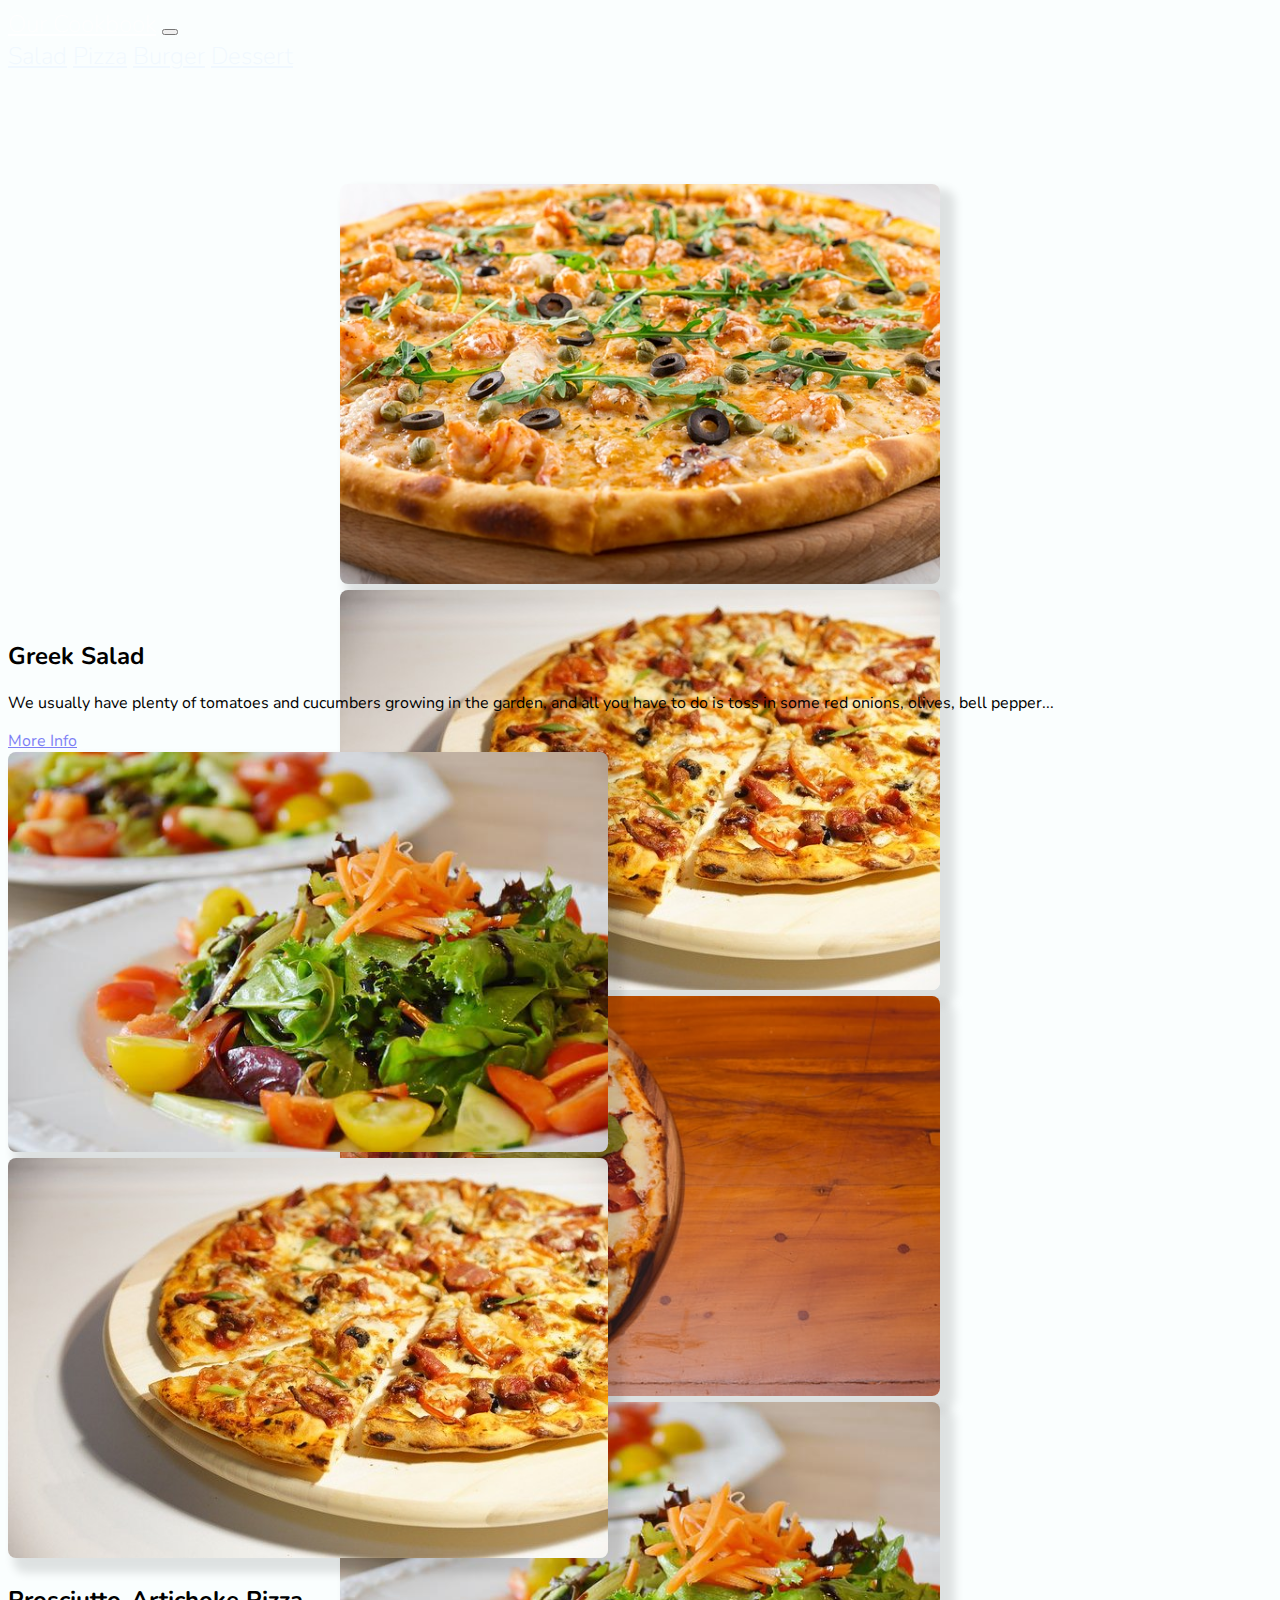
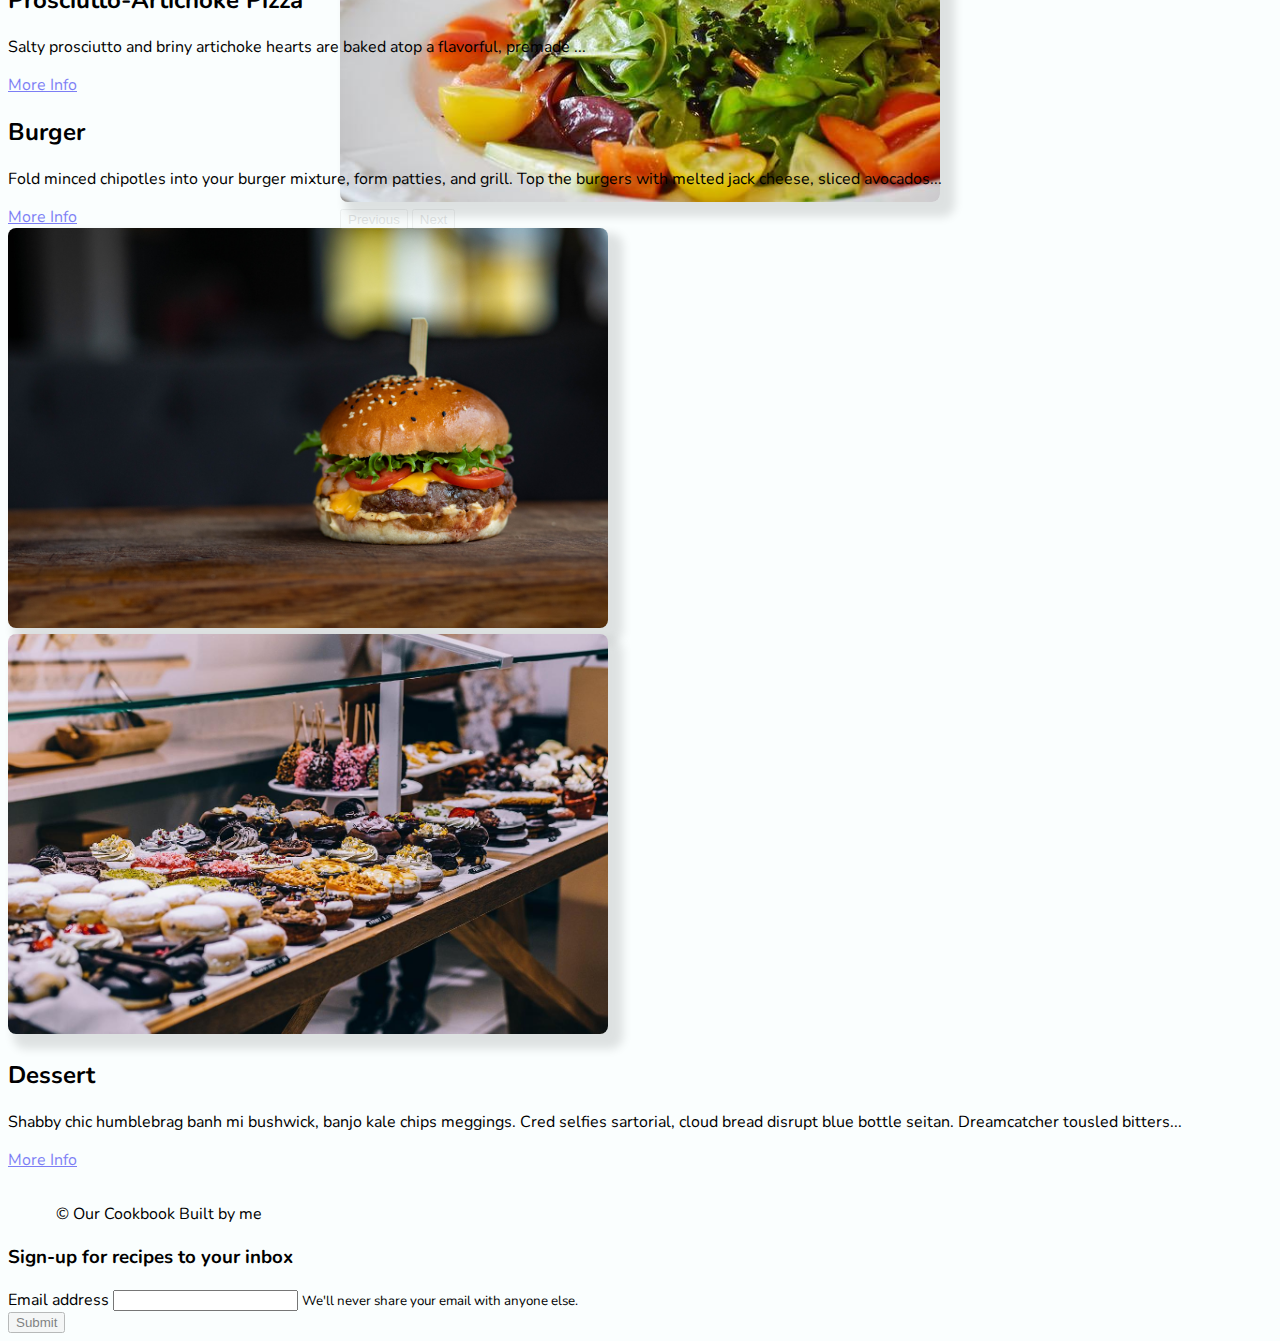
<file: index.html>
<!doctype html>
<html lang="en">

<head>

  <meta charset="utf-8">
  <meta name="viewport" content="width=device-width, initial-scale=1, shrink-to-fit=no">


  <link href="https://fonts.googleapis.com/css?family=Nunito:200,300,400,700" rel="stylesheet">


  <link rel="stylesheet" href="https://stackpath.bootstrapcdn.com/bootstrap/4.1.3/css/bootstrap.min.css"
    integrity="sha384-MCw98/SFnGE8fJT3GXwEOngsV7Zt27NXFoaoApmYm81iuXoPkFOJwJ8ERdknLPMO" crossorigin="anonymous">


  <link rel="stylesheet" href="app.css">

  <title>Cook Book</title>
</head>

<body>
  <nav class="navbar navbar-expand-lg navbar-dark bg-dark fixed-top  " id="mainNavbar">
    <a class="navbar-brand" href="#">Our Cookbook</a>
    <button class="navbar-toggler" type="button" data-toggle="collapse" data-target="#navbarNavAltMarkup"
      aria-controls="navbarNavAltMarkup" aria-expanded="false" aria-label="Toggle navigation">
      <span class="navbar-toggler-icon"></span>
    </button>
    <div class="collapse navbar-collapse" id="navbarNavAltMarkup">
      <div class="navbar-nav">
        <a class="nav-link " href="#first-sec">Salad</a>
        <a class="nav-link" href="#second-sec">Pizza</a>
        <a class="nav-link" href="#third-sec">Burger</a>
        <a class="nav-link " href="#fourth-sec">Dessert</a>
      </div>
    </div>
  </nav>
  <div class="caro-main">
    <div id="carouselExampleControls" class="carousel slide d-none d-md-block caro-size" data-ride="carousel">
      <div class="carousel-inner">
        <div class="carousel-item active">
          <img src="./imgs/pizza-gc7b95cf9a_640.jpg" class="d-block w-100" alt="...">
        </div>
        <div class="carousel-item">
          <img src="./imgs/pizza-g64642d812_640.jpg" class="d-block w-100" alt="...">
        </div>
        <div class="carousel-item">
          <img src="./imgs/getulio-moraes-bTX8w-eK2Xs-unsplash.jpg" class="d-block w-100" alt="...">
        </div>
        <div class="carousel-item">
          <img src="./imgs/salad-gaa2fe3721_640.jpg" class="d-block w-100" alt="...">
        </div>
      </div>
      <button class="carousel-control-prev" type="button" data-target="#carouselExampleControls" data-slide="prev">
        <span class="carousel-control-prev-icon" aria-hidden="true"></span>
        <span class="sr-only">Previous</span>
      </button>
      <button class="carousel-control-next" type="button" data-target="#carouselExampleControls" data-slide="next">
        <span class="carousel-control-next-icon" aria-hidden="true"></span>
        <span class="sr-only">Next</span>
      </button>
    </div>
  </div>
  <!-- SALAD -->
  <section id="first-sec" class="container-fluid px-1 mb-2">
    <div class="row align-items-center ">
      <div class="col-md-6 text-center mb-4 ">
        <div class="row justify-content-center">
          <div class="col-10 col-md-8 ">
            <h2>Greek Salad</h2>
            <p class="lead">
              We usually have plenty of tomatoes and cucumbers growing in the garden, and all you have to do is
              toss in some red onions, olives, bell pepper...
            </p>
            <a href="./salad.html" class="btn btn-secondary btn-lg active more-btn" role="button"
              aria-pressed="true">More Info</a>
          </div>
        </div>
      </div>
      <div class="col-md-6  ">
        <div class="row justify-content-center">
          <img class="img-fluid" src="./imgs/salad-gaa2fe3721_640.jpg" alt="">
        </div>
      </div>
    </div>
  </section>
  <!-- PIZZA -->
  <section id="second-sec" class="container-fluid px-1 mb-2 ">
    <div class="row align-items-center">
      <div class="col-md-6 order-2 order-md-1">
        <div class="row justify-content-center">
          <img src="./imgs/pizza-g64642d812_640.jpg" alt="" class="img-fluid">
        </div>
      </div>
      <div class="col-md-6 text-center order-1 order-md-2 mb-4">
        <div class="row justify-content-center">
          <div class="col-10 col-md-8">
            <h2>Prosciutto-Artichoke Pizza</h2>
            <p class="lead">
              Salty prosciutto and briny artichoke hearts are baked atop a flavorful, premade ...
            </p>
            <a href="./pizza.html" class="btn btn-secondary btn-lg active  more-btn" role="button"
              aria-pressed="true">More Info</a>
          </div>
        </div>
      </div>
    </div>
  </section>
  <!-- BURGER -->
  <section id="third-sec" class="container-fluid px-1 mb-2">
    <div class="row align-items-center">
      <div class="col-md-6 text-center mb-4">
        <div class="row justify-content-center">
          <div class="col-10 col-md-8">
            <h2>Burger</h2>
            <p class="lead">
              Fold minced chipotles into your burger mixture, form patties, and grill. Top the burgers with melted
              jack cheese, sliced avocados...
            </p>
            <a href="./burger.html" class="btn btn-secondary btn-lg active more-btn" role="button"
              aria-pressed="true">More Info</a>
          </div>
        </div>
      </div>
      <div class="col-md-6">
        <div class="row justify-content-center">
          <img class="img-fluid" src="./imgs/pexels-valeria-boltneva-1639562.jpg" alt="">
        </div>
      </div>
    </div>
  </section>
  <!-- DESSERT -->
  <section id="fourth-sec" class="container-fluid px-1 mb-2">
    <div class="row  align-items-center">
      <div class="col-md-6 order-2 order-md-1">
        <div class="row justify-content-center">
          <img src="./imgs/doughnuts-g9a401c896_1280.jpg" alt="" class="img-fluid">
        </div>
      </div>
      <div class="col-md-6 text-center order-1 order-md-2 mb-4">
        <div class="row justify-content-center">
          <div class="col-10 col-md-8">
            <h2>Dessert</h2>
            <p class="lead">
              Shabby chic humblebrag banh mi bushwick, banjo kale chips
              meggings. Cred selfies sartorial, cloud bread disrupt blue bottle
              seitan. Dreamcatcher tousled bitters...
            </p>
            <a href="./recipes.html" class="btn btn-secondary btn-lg active more-btn" role="button"
              aria-pressed="true">More Info</a>
          </div>
        </div>
      </div>
    </div>
  </section>
  <footer class=" m-5 page-footer">
    <div class="row ml-2 mr-2">
      <div class="col-m-4">
        <p class="">
          &copy; <span id="date"></span>
          <span>Our Cookbook</span> Built by me
        </p>
      </div>
      <div class="col-m-4"></div>
      <div class="col-m-4">
        <h3>Sign-up for recipes to your inbox</h3>
        <form>
          <div class="form-group">
            <label for="exampleInputEmail1">Email address</label>
            <input type="email" class="form-control" id="exampleInputEmail1" aria-describedby="emailHelp">
            <small id="emailHelp" class="form-text text-muted">We'll never share your email with anyone else.</small>
          </div>

          <button type="submit" class="btn btn-secondary more-btn">Submit</button>
        </form>
      </div>
    </div>

  </footer>
  <script src="https://code.jquery.com/jquery-3.3.1.slim.min.js"
    integrity="sha384-q8i/X+965DzO0rT7abK41JStQIAqVgRVzpbzo5smXKp4YfRvH+8abtTE1Pi6jizo"
    crossorigin="anonymous"></script>
  <script src="https://cdnjs.cloudflare.com/ajax/libs/popper.js/1.14.3/umd/popper.min.js"
    integrity="sha384-ZMP7rVo3mIykV+2+9J3UJ46jBk0WLaUAdn689aCwoqbBJiSnjAK/l8WvCWPIPm49"
    crossorigin="anonymous"></script>
  <script src="https://stackpath.bootstrapcdn.com/bootstrap/4.1.3/js/bootstrap.min.js"
    integrity="sha384-ChfqqxuZUCnJSK3+MXmPNIyE6ZbWh2IMqE241rYiqJxyMiZ6OW/JmZQ5stwEULTy"
    crossorigin="anonymous"></script>

</body>

</html>
</file>
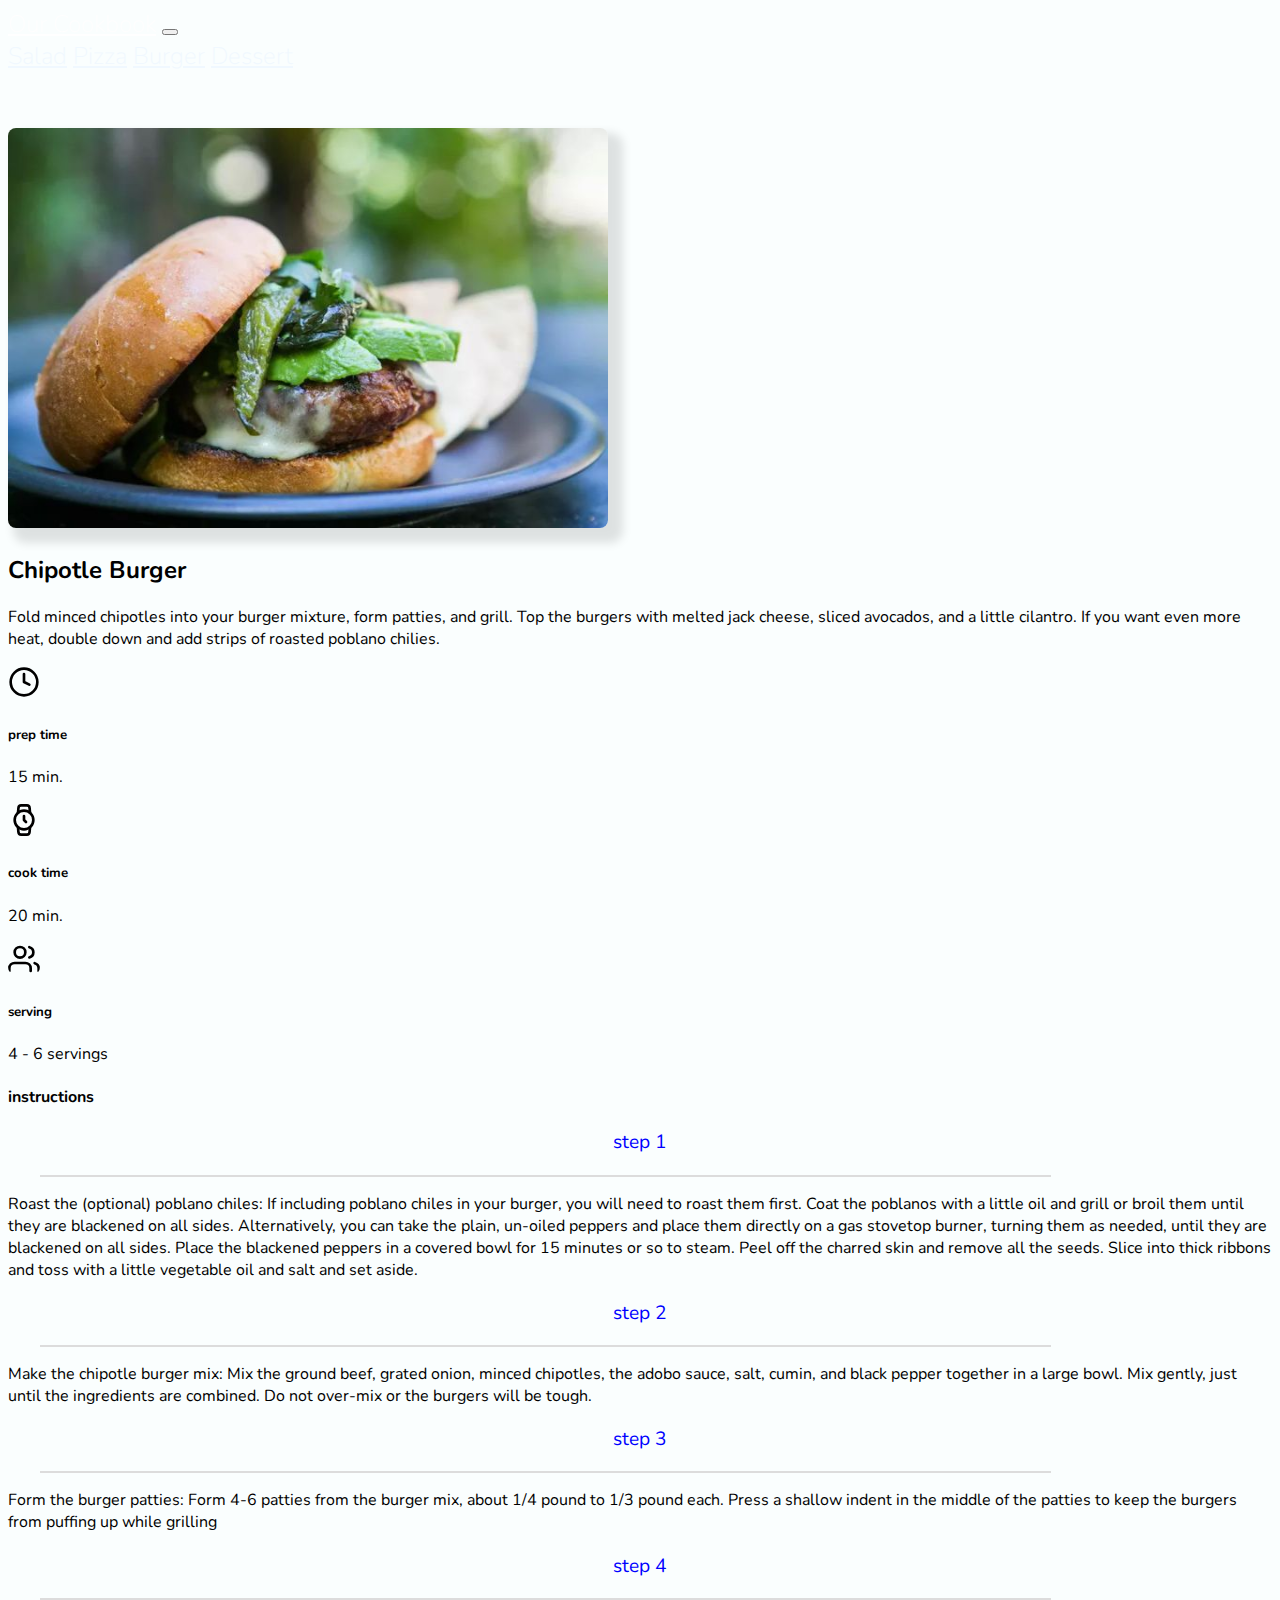
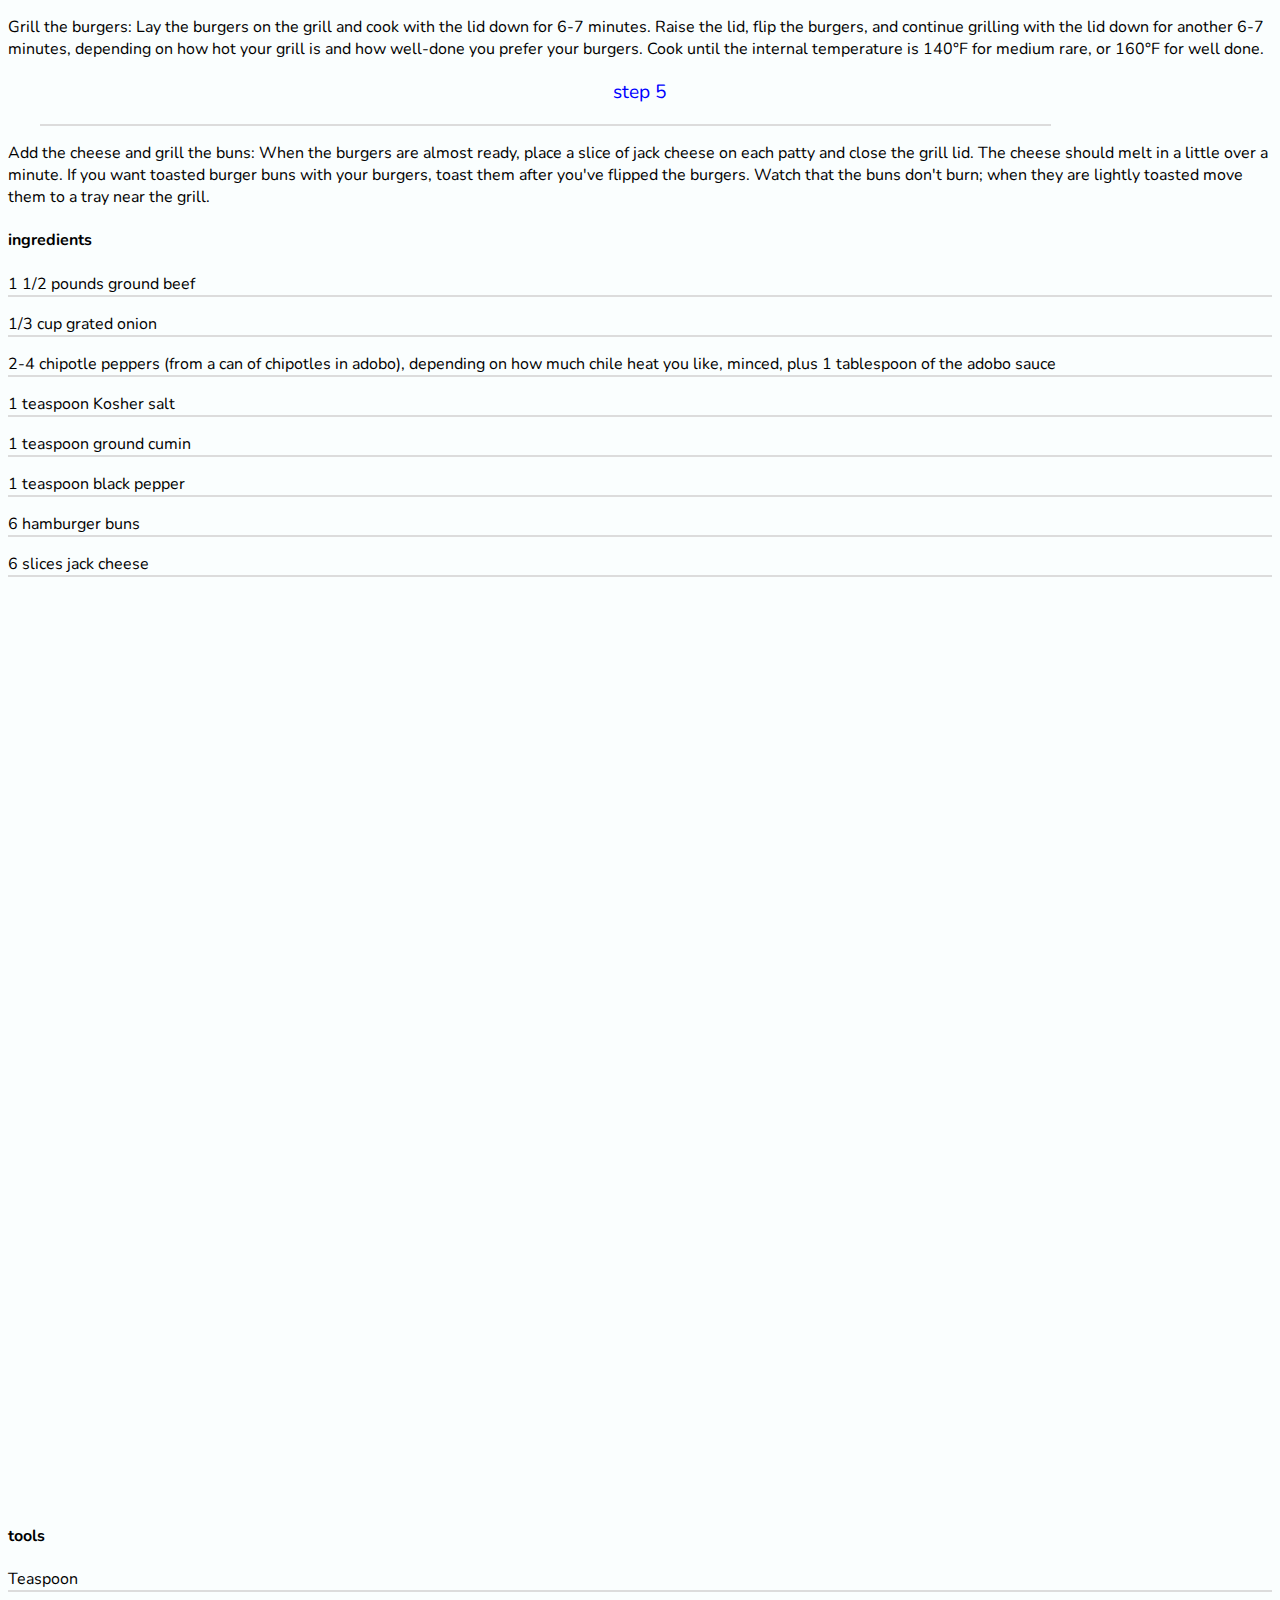
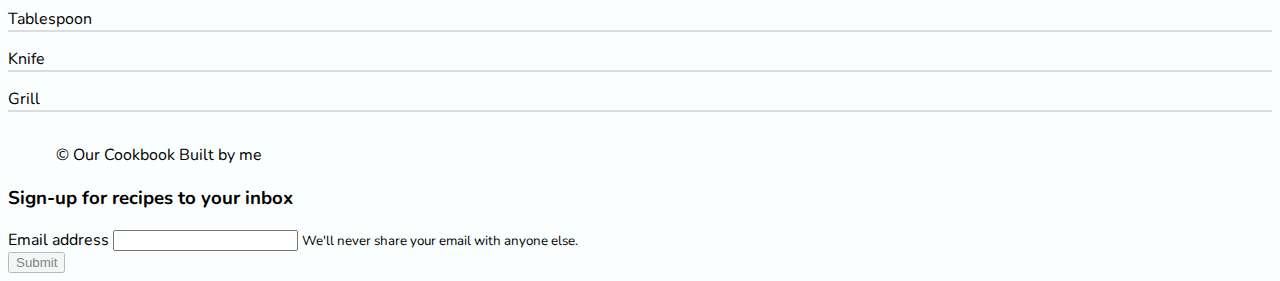
<file: burger.html>
<!DOCTYPE html>
<html lang="en">

<head>
    <meta charset="UTF-8">
    <meta http-equiv="X-UA-Compatible" content="IE=edge">
    <meta name="viewport" content="width=device-width, initial-scale=1.0">
    <link href="https://fonts.googleapis.com/css?family=Nunito:200,300,400,700" rel="stylesheet">


    <link rel="stylesheet" href="https://stackpath.bootstrapcdn.com/bootstrap/4.1.3/css/bootstrap.min.css"
        integrity="sha384-MCw98/SFnGE8fJT3GXwEOngsV7Zt27NXFoaoApmYm81iuXoPkFOJwJ8ERdknLPMO" crossorigin="anonymous">


    <link rel="stylesheet" href="app.css">
    <title>Document</title>
</head>

<body>
    <!-- nav  -->
    <nav class="navbar navbar-expand-lg navbar-dark bg-dark fixed-top  " id="mainNavbar">
        <a class="navbar-brand" href="index.html">Our Cookbook</a>
        <button class="navbar-toggler" type="button" data-toggle="collapse" data-target="#navbarNavAltMarkup"
            aria-controls="navbarNavAltMarkup" aria-expanded="false" aria-label="Toggle navigation">
            <span class="navbar-toggler-icon"></span>
        </button>
        <div class="collapse navbar-collapse" id="navbarNavAltMarkup">
            <div class="navbar-nav">
                <a class="nav-link " href="./salad.html">Salad</a>
                <a class="nav-link" href="./pizza.html">Pizza</a>
                <a class="nav-link" href="./burger.html">Burger</a>
                <a class="nav-link " href="./recipes.html">Dessert</a>
            </div>
        </div>
    </nav>
    <!-- end of nav -->
    <main class=" mb-5  page">
        <div class="recipe-page">
            <section class="row align-items-center recipe-sec">
                <div class="col-md-6">
                    <div class=" row justify-content-center">
                        <img src="./imgs/chipotleburger.jpg" class="img-fluid recipe-hero-img" />
                    </div>
                </div>

                <article class="col-md-6 text-center  recipe-info">
                    <div class="mx-3">
                        <h2>Chipotle Burger</h2>
                        <p>
                            Fold minced chipotles into your burger mixture, form patties, and grill. Top the burgers with melted 
                            jack cheese, sliced avocados, and a little cilantro. If you want even more heat, double down and add 
                            strips of roasted poblano chilies. 
                        </p>
                    </div>
                    <div class="row justify-content-around recipe-icons mt-5">
                        <article class="">
                            <img class="img-icon" src="./imgs/clock.svg" alt="">
                            <h5>prep time</h5>
                            <p>15 min.</p>
                        </article>
                        <article>
                            <img class="img-icon" src="./imgs/watch.svg" alt="">
                            <h5>cook time</h5>
                            <p>20 min.</p>
                        </article>
                        <article>
                            <img class="img-icon" src="./imgs/users.svg" alt="">
                            <h5>serving</h5>
                            <p>4 - 6 servings</p>
                        </article>
                    </div>

                </article>
            </section>
            <!-- content -->
            <section class="row justify-content-center mt-5  recipe-content">
                <div class="col-10 mt-2">
                    <div class="row">
                        <article class="col-md-8">
                            <h4>instructions</h4>
                            <!-- single instruction -->
                            <div class=" mt-4 single-instruction">
                                <header class="row align-items-center mb-4 ins-header">
                                    <p class="m-0">step 1</p>
                                    <div></div>
                                </header>
                                <p>
                                    Roast the (optional) poblano chiles: 
                                    If including poblano chiles in your burger, you will need to roast them first. Coat the poblanos with a little oil and grill 
                                    or broil them until they are blackened on all sides. Alternatively, you can take the plain, un-oiled peppers and place them 
                                    directly on a gas stovetop burner, turning them as needed, until they are blackened on all sides.

                                    Place the blackened peppers in a covered bowl for 15 minutes or so to steam. Peel off the charred skin and remove 
                                    all the seeds. Slice into thick ribbons and toss with a little vegetable oil and salt and set aside. 
                                </p>
                            </div>
                            <!-- end of single instruction -->
                            <!-- single instruction -->
                            <div class="single-instruction">
                                <header class="row align-items-center mb-4 ins-header">
                                    <p class="m-0">step 2</p>
                                    <div></div>
                                </header>
                                <p>
                                    Make the chipotle burger mix: 
                                    Mix the ground beef, grated onion, minced chipotles, the adobo sauce, salt, cumin, and black pepper together in a large 
                                    bowl. Mix gently, just until the ingredients are combined. Do not over-mix or the burgers will be tough. 
                                </p>
                            </div>
                            <!-- end of single instruction -->
                            <!-- single instruction -->
                            <div class="single-instruction">
                                <header class="row align-items-center mb-4 ins-header">
                                    <p class="m-0">step 3</p>
                                    <div></div>
                                </header>
                                <p>
                                    Form the burger patties: 
                                    Form 4-6 patties from the burger mix, about 1/4 pound to 1/3 pound each. Press a shallow indent in the middle of the 
                                    patties to keep the burgers from puffing up while grilling
                                </p>
                            </div>
                            <!-- end of single instruction -->
                            <!-- single instruction -->
                            <div class="single-instruction">
                                <header class="row align-items-center mb-4 ins-header">
                                    <p class="m-0">step 4</p>
                                    <div></div>
                                </header>
                                <p>
                                    Grill the burgers: 
                                    Lay the burgers on the grill and cook with the lid down for 6-7 minutes. Raise the lid, flip the burgers, and 
                                    continue grilling with the lid down for another 6-7 minutes, depending on how hot your grill is and how well-done 
                                    you prefer your burgers. Cook until the internal temperature is 140°F for medium rare, or 160°F for well done. 
                                </p>
                            </div>
                            <!-- end of single instruction -->
                            <!-- single instruction -->
                            <div class="single-instruction">
                                <header class="row align-items-center mb-4 ins-header">
                                    <p class="m-0">step 5</p>
                                    <div></div>
                                </header>
                                <p>
                                    Add the cheese and grill the buns: 
                                    When the burgers are almost ready, place a slice of jack cheese on each patty and close the grill lid. The cheese 
                                    should melt in a little over a minute. If you want toasted burger buns with your burgers, toast them after you've 
                                    flipped the burgers. Watch that the buns don't burn; when they are lightly toasted move them to a tray near the grill. 
                                </p>
                            </div>
                            <!-- end of single instruction -->
                        </article>

                        <div class=" col-md-4 ">
                            <article class="second-column">
                                <div>
                                    <h4>ingredients</h4>
                                    <p class="single-ingredient">1 1/2 pounds ground beef</p>
                                    <p class="single-ingredient">1/3 cup grated onion</p>
                                    <p class="single-ingredient">2-4 chipotle peppers (from a can of chipotles in adobo), depending on how much chile heat you like, minced, plus 1 tablespoon of the adobo sauce</p>
                                    <p class="single-ingredient">1 teaspoon Kosher salt</p>
                                    <p class="single-ingredient">1 teaspoon ground cumin</p>
                                    <p class="single-ingredient">1 teaspoon black pepper</p>
                                    <p class="single-ingredient">6 hamburger buns</p>
                                    <p class="single-ingredient">6 slices jack cheese</p>
                                </div>
                                <div class="">
                                    <h4>tools</h4>
                                    <p class="single-tool">Teaspoon</p>
                                    <p class="single-tool">Tablespoon</p>
                                    <p class="single-tool">Knife</p>
                                    <p class="single-tool">Grill</p>
                                </div>
                            </article>
                        </div>
                    </div>
                </div>
            </section>
        </div>
    </main>
    <!-- footer -->
    <footer class=" m-5 page-footer">
        <div class="row ml-2 mr-2">
            <div class="col-md-4">
              <p class="">
                &copy; <span id="date"></span>
                <span>Our Cookbook</span> Built by me
              </p>
            </div>
            <div class="col-md-4"></div>
            <div class="col-md-4">
              <h3>Sign-up for recipes to your inbox</h3>
              <form>
                <div class="form-group">
                  <label for="exampleInputEmail1">Email address</label>
                  <input type="email" class="form-control" id="exampleInputEmail1" aria-describedby="emailHelp">
                  <small id="emailHelp" class="form-text text-muted">We'll never share your email with anyone else.</small>
                </div>
      
                <button type="submit" class="btn btn-secondary more-btn">Submit</button>
              </form>
            </div>
          </div>
    </footer>
    <script src="https://code.jquery.com/jquery-3.3.1.slim.min.js"
        integrity="sha384-q8i/X+965DzO0rT7abK41JStQIAqVgRVzpbzo5smXKp4YfRvH+8abtTE1Pi6jizo"
        crossorigin="anonymous"></script>
    <script src="https://cdnjs.cloudflare.com/ajax/libs/popper.js/1.14.3/umd/popper.min.js"
        integrity="sha384-ZMP7rVo3mIykV+2+9J3UJ46jBk0WLaUAdn689aCwoqbBJiSnjAK/l8WvCWPIPm49"
        crossorigin="anonymous"></script>
    <script src="https://stackpath.bootstrapcdn.com/bootstrap/4.1.3/js/bootstrap.min.js"
        integrity="sha384-ChfqqxuZUCnJSK3+MXmPNIyE6ZbWh2IMqE241rYiqJxyMiZ6OW/JmZQ5stwEULTy"
        crossorigin="anonymous"></script>
</body>

</html>
</file>
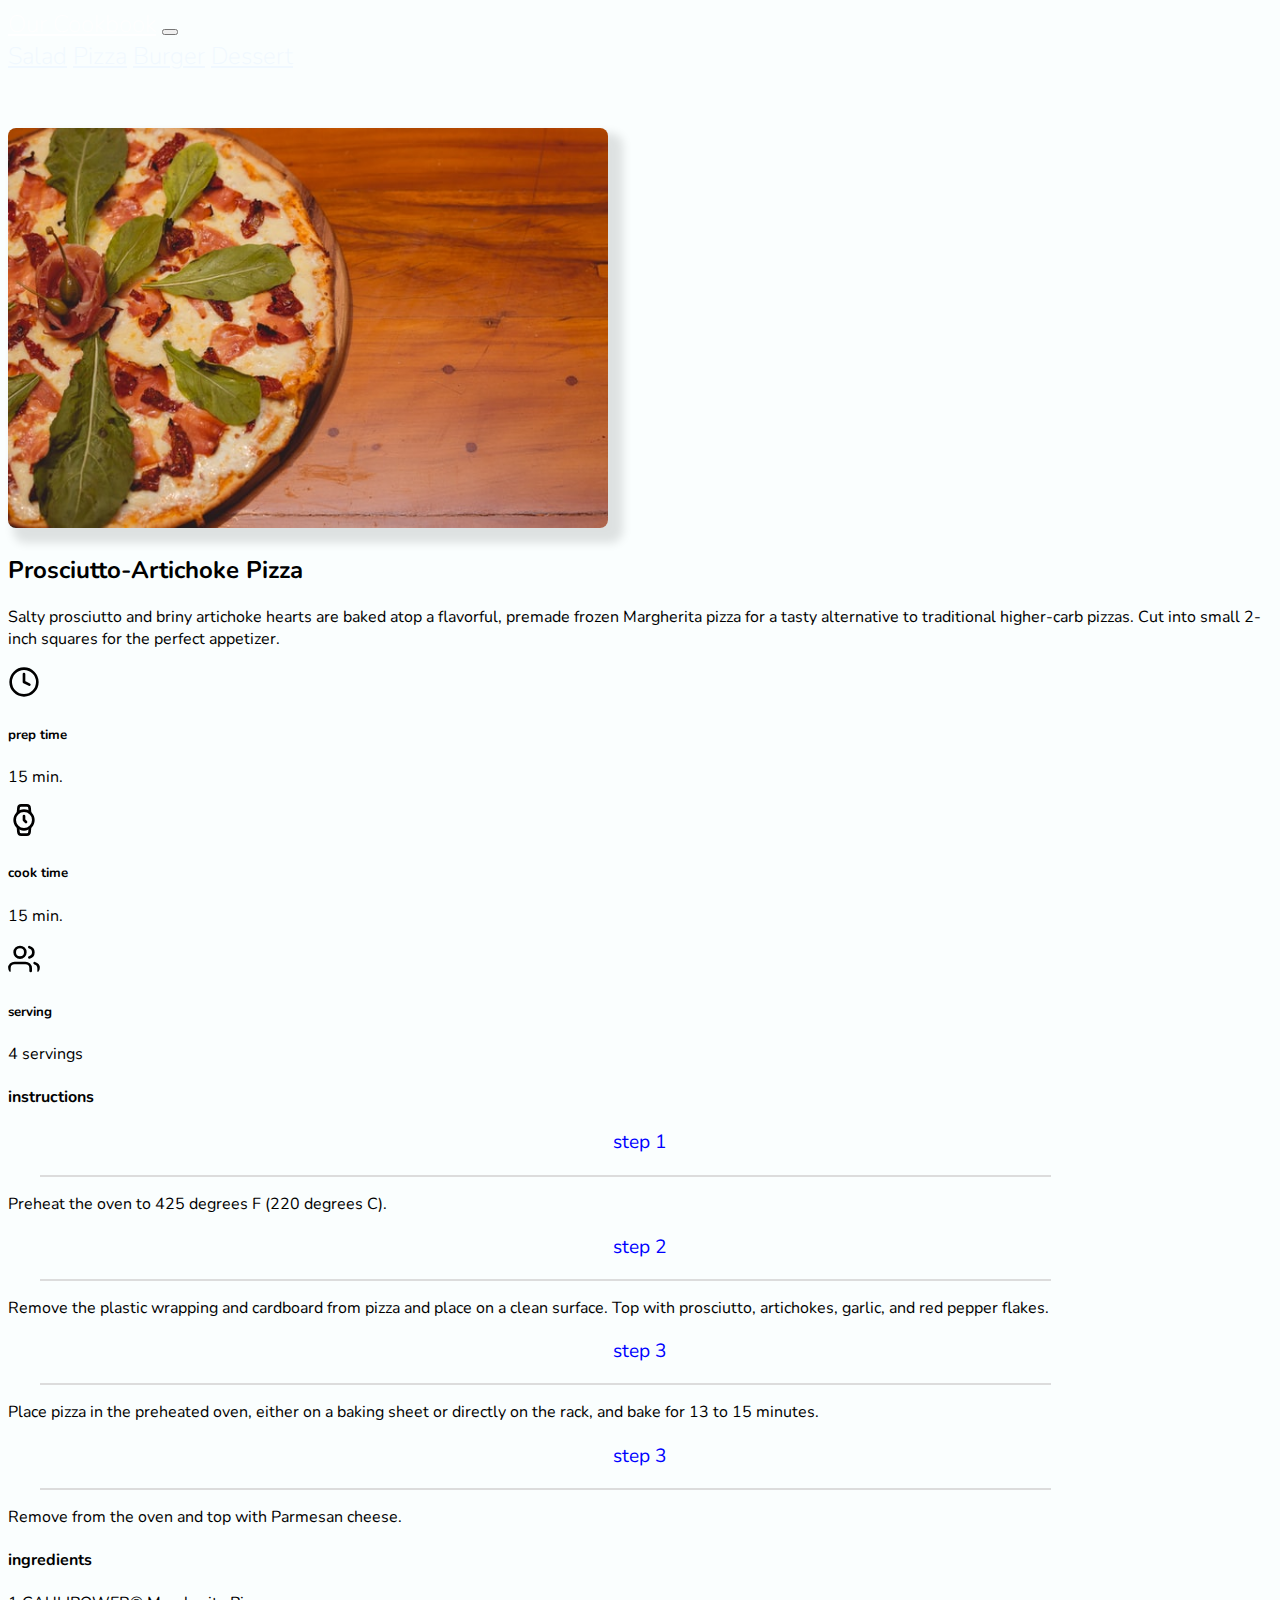
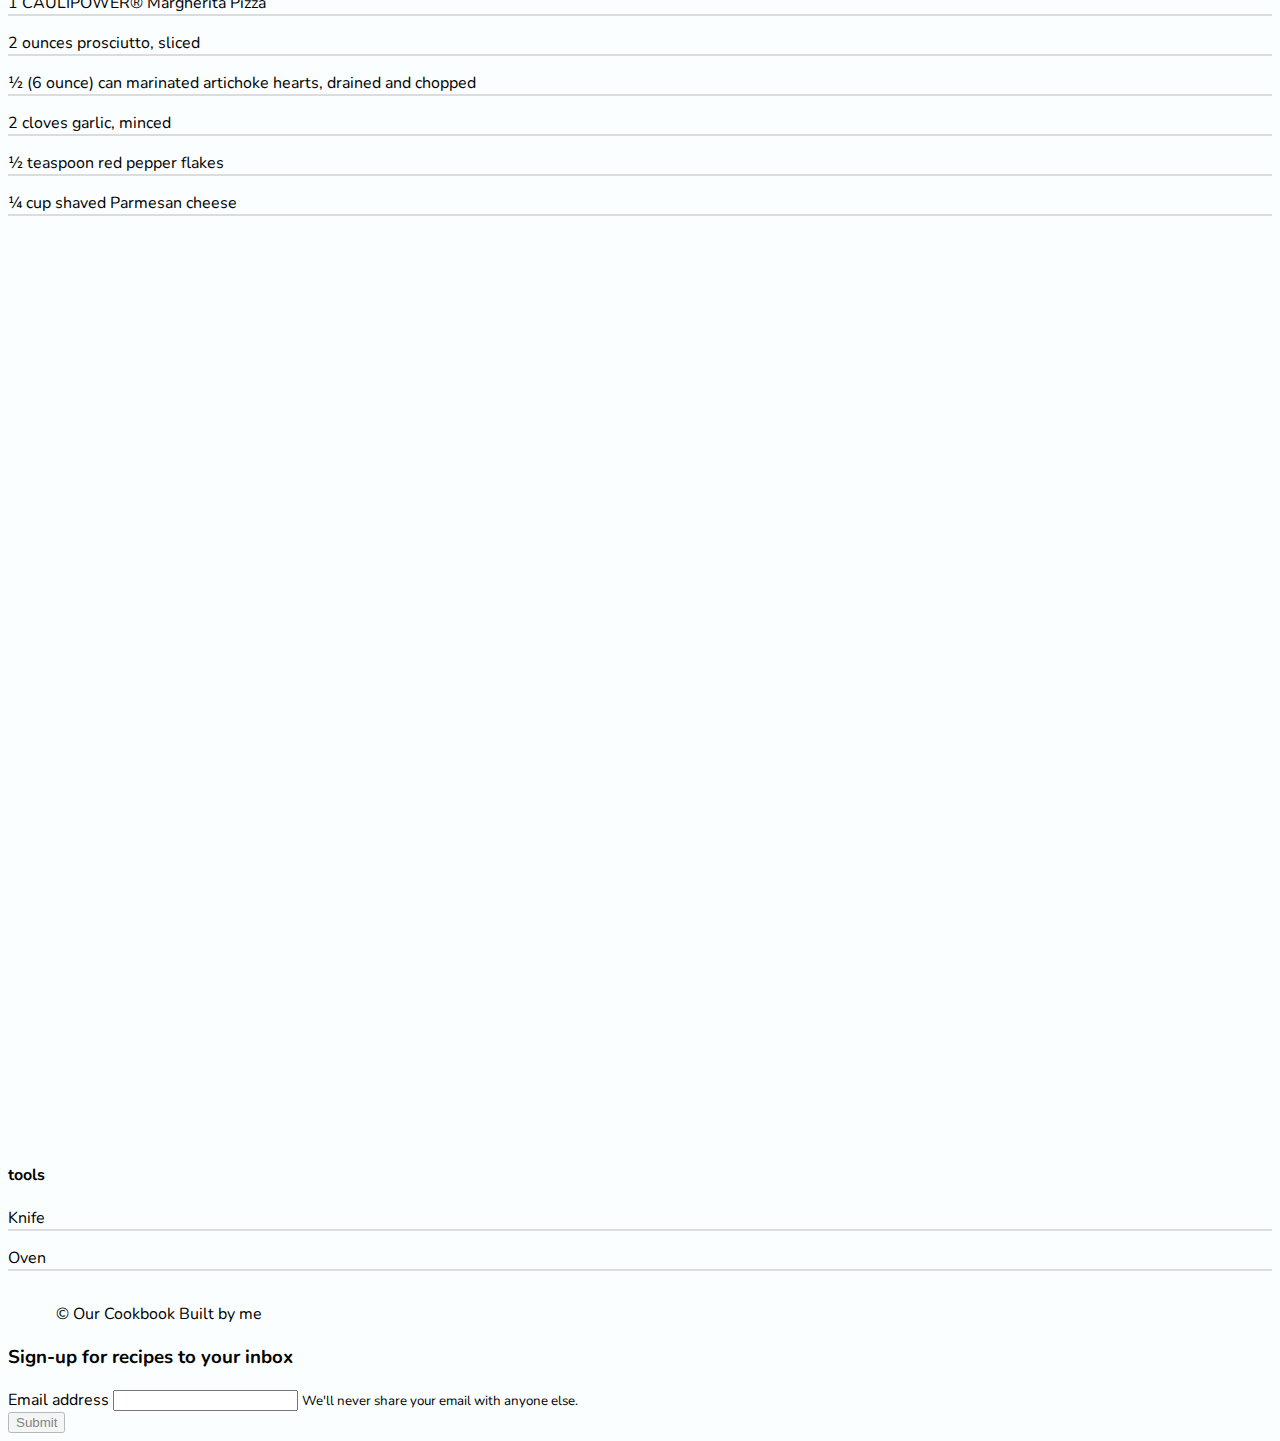
<file: pizza.html>
<!DOCTYPE html>
<html lang="en">

<head>
    <meta charset="UTF-8">
    <meta http-equiv="X-UA-Compatible" content="IE=edge">
    <meta name="viewport" content="width=device-width, initial-scale=1.0">
    <link href="https://fonts.googleapis.com/css?family=Nunito:200,300,400,700" rel="stylesheet">


    <link rel="stylesheet" href="https://stackpath.bootstrapcdn.com/bootstrap/4.1.3/css/bootstrap.min.css"
        integrity="sha384-MCw98/SFnGE8fJT3GXwEOngsV7Zt27NXFoaoApmYm81iuXoPkFOJwJ8ERdknLPMO" crossorigin="anonymous">


    <link rel="stylesheet" href="app.css">
    <title>Prosciutto-Artichoke Pizza</title>
</head>

<body>
    <!-- nav  -->
    <nav class="navbar navbar-expand-lg navbar-dark bg-dark fixed-top  " id="mainNavbar">
        <a class="navbar-brand" href="./index.html">Our Cookbook</a>
        <button class="navbar-toggler" type="button" data-toggle="collapse" data-target="#navbarNavAltMarkup"
            aria-controls="navbarNavAltMarkup" aria-expanded="false" aria-label="Toggle navigation">
            <span class="navbar-toggler-icon"></span>
        </button>
        <div class="collapse navbar-collapse" id="navbarNavAltMarkup">
            <div class="navbar-nav">
                <a class="nav-link " href="./salad.html">Salad</a>
                <a class="nav-link" href="./pizza.html">Pizza</a>
                <a class="nav-link" href="./burger.html">Burger</a>
                <a class="nav-link " href="./recipes.html">Dessert</a>
            </div>
        </div>
    </nav>
    <!-- end of nav -->
    <main class=" mb-5 page">
        <div class="recipe-page">
            <section class="row align-items-center recipe-sec">
                <div class="col-md-6 ">
                    <div class=" row justify-content-center">
                        <img src="./imgs/getulio-moraes-bTX8w-eK2Xs-unsplash.jpg" class="img-fluid recipe-hero-img" />
                    </div>
                </div>

                <article class="col-md-6 text-center  recipe-info">
                    <div class="mx-3">
                        <h2>Prosciutto-Artichoke Pizza</h2>
                        <p>
                            Salty prosciutto and briny artichoke hearts are baked atop a flavorful, premade frozen
                            Margherita pizza for a tasty alternative to traditional higher-carb pizzas. Cut into small
                            2-inch squares for the perfect appetizer.
                        </p>
                    </div>
                    <div class="row justify-content-around recipe-icons mt-5">
                        <article class="">
                            <img class="img-icon" src="./imgs/clock.svg" alt="">
                            <h5>prep time</h5>
                            <p>15 min.</p>
                        </article>
                        <article>
                            <img class="img-icon" src="./imgs/watch.svg" alt="">
                            <h5>cook time</h5>
                            <p>15 min.</p>
                        </article>
                        <article>
                            <img class="img-icon" src="./imgs/users.svg" alt="">
                            <h5>serving</h5>
                            <p>4 servings</p>
                        </article>
                    </div>

                </article>
            </section>
            <!-- content -->
            <section class="row justify-content-center mt-5  recipe-content">
                <div class="col-10 mt-2">
                    <div class="row">
                        <article class="col-md-8">
                            <h4>instructions</h4>
                            <!-- single instruction -->
                            <div class=" mt-4 single-instruction">
                                <header class="row align-items-center mb-4 ins-header">
                                    <p class="m-0">step 1</p>
                                    <div></div>
                                </header>
                                <p>
                                    Preheat the oven to 425 degrees F (220 degrees C).
                                </p>
                            </div>
                            <!-- end of single instruction -->
                            <!-- single instruction -->
                            <div class="single-instruction">
                                <header class="row align-items-center mb-4 ins-header">
                                    <p class="m-0">step 2</p>
                                    <div></div>
                                </header>
                                <p>
                                    Remove the plastic wrapping and cardboard from pizza and place on a clean surface.
                                    Top with prosciutto, artichokes, garlic, and red pepper flakes.
                                </p>
                            </div>
                            <!-- end of single instruction -->
                            <!-- single instruction -->
                            <div class="single-instruction">
                                <header class="row align-items-center mb-4 ins-header">
                                    <p class="m-0">step 3</p>
                                    <div></div>
                                </header>
                                <p>
                                    Place pizza in the preheated oven, either on a baking sheet or directly on the rack,
                                    and bake for 13 to 15 minutes.
                            </div>
                            <!-- end of single instruction -->
                            <div class="single-instruction">
                                <header class="row align-items-center mb-4 ins-header">
                                    <p class="m-0">step 3</p>
                                    <div></div>
                                </header>
                                <p>
                                    Remove from the oven and top with Parmesan cheese.
                            </div>
                            <!--  -->
                        </article>

                        <div class=" col-md-4 ">
                            <article class="second-column">
                                <div>
                                    <h4>ingredients</h4>
                                    <p class="single-ingredient">1 CAULIPOWER® Margherita Pizza</p>
                                    <p class="single-ingredient">2 ounces prosciutto, sliced</p>
                                    <p class="single-ingredient">½ (6 ounce) can marinated artichoke hearts, drained and
                                        chopped</p>
                                    <p class="single-ingredient">2 cloves garlic, minced</p>
                                    <p class="single-ingredient">½ teaspoon red pepper flakes</p>
                                    <p class="single-ingredient">¼ cup shaved Parmesan cheese</p>
                                </div>
                                <div class="">
                                    <h4>tools</h4>
                                    <p class="single-tool">Knife</p>
                                    <p class="single-tool">Oven</p>
                                </div>
                            </article>
                        </div>
                    </div>
                </div>
            </section>
        </div>
    </main>
    <!-- footer -->
    <footer class="  page-footer m-5">
        <div class="row ml-2 mr-2">
            <div class="col-m-4">
              <p class="">
                &copy; <span id="date"></span>
                <span>Our Cookbook</span> Built by me
              </p>
            </div>
            <div class="col-m-4"></div>
            <div class="col-m-4">
              <h3>Sign-up for recipes to your inbox</h3>
              <form>
                <div class="form-group">
                  <label for="exampleInputEmail1">Email address</label>
                  <input type="email" class="form-control" id="exampleInputEmail1" aria-describedby="emailHelp">
                  <small id="emailHelp" class="form-text text-muted">We'll never share your email with anyone else.</small>
                </div>
      
                <button type="submit" class="btn btn-secondary more-btn">Submit</button>
              </form>
            </div>
          </div>
    </footer>
    <script src="https://code.jquery.com/jquery-3.3.1.slim.min.js"
        integrity="sha384-q8i/X+965DzO0rT7abK41JStQIAqVgRVzpbzo5smXKp4YfRvH+8abtTE1Pi6jizo"
        crossorigin="anonymous"></script>
    <script src="https://cdnjs.cloudflare.com/ajax/libs/popper.js/1.14.3/umd/popper.min.js"
        integrity="sha384-ZMP7rVo3mIykV+2+9J3UJ46jBk0WLaUAdn689aCwoqbBJiSnjAK/l8WvCWPIPm49"
        crossorigin="anonymous"></script>
    <script src="https://stackpath.bootstrapcdn.com/bootstrap/4.1.3/js/bootstrap.min.js"
        integrity="sha384-ChfqqxuZUCnJSK3+MXmPNIyE6ZbWh2IMqE241rYiqJxyMiZ6OW/JmZQ5stwEULTy"
        crossorigin="anonymous"></script>
</body>

</html>
</file>
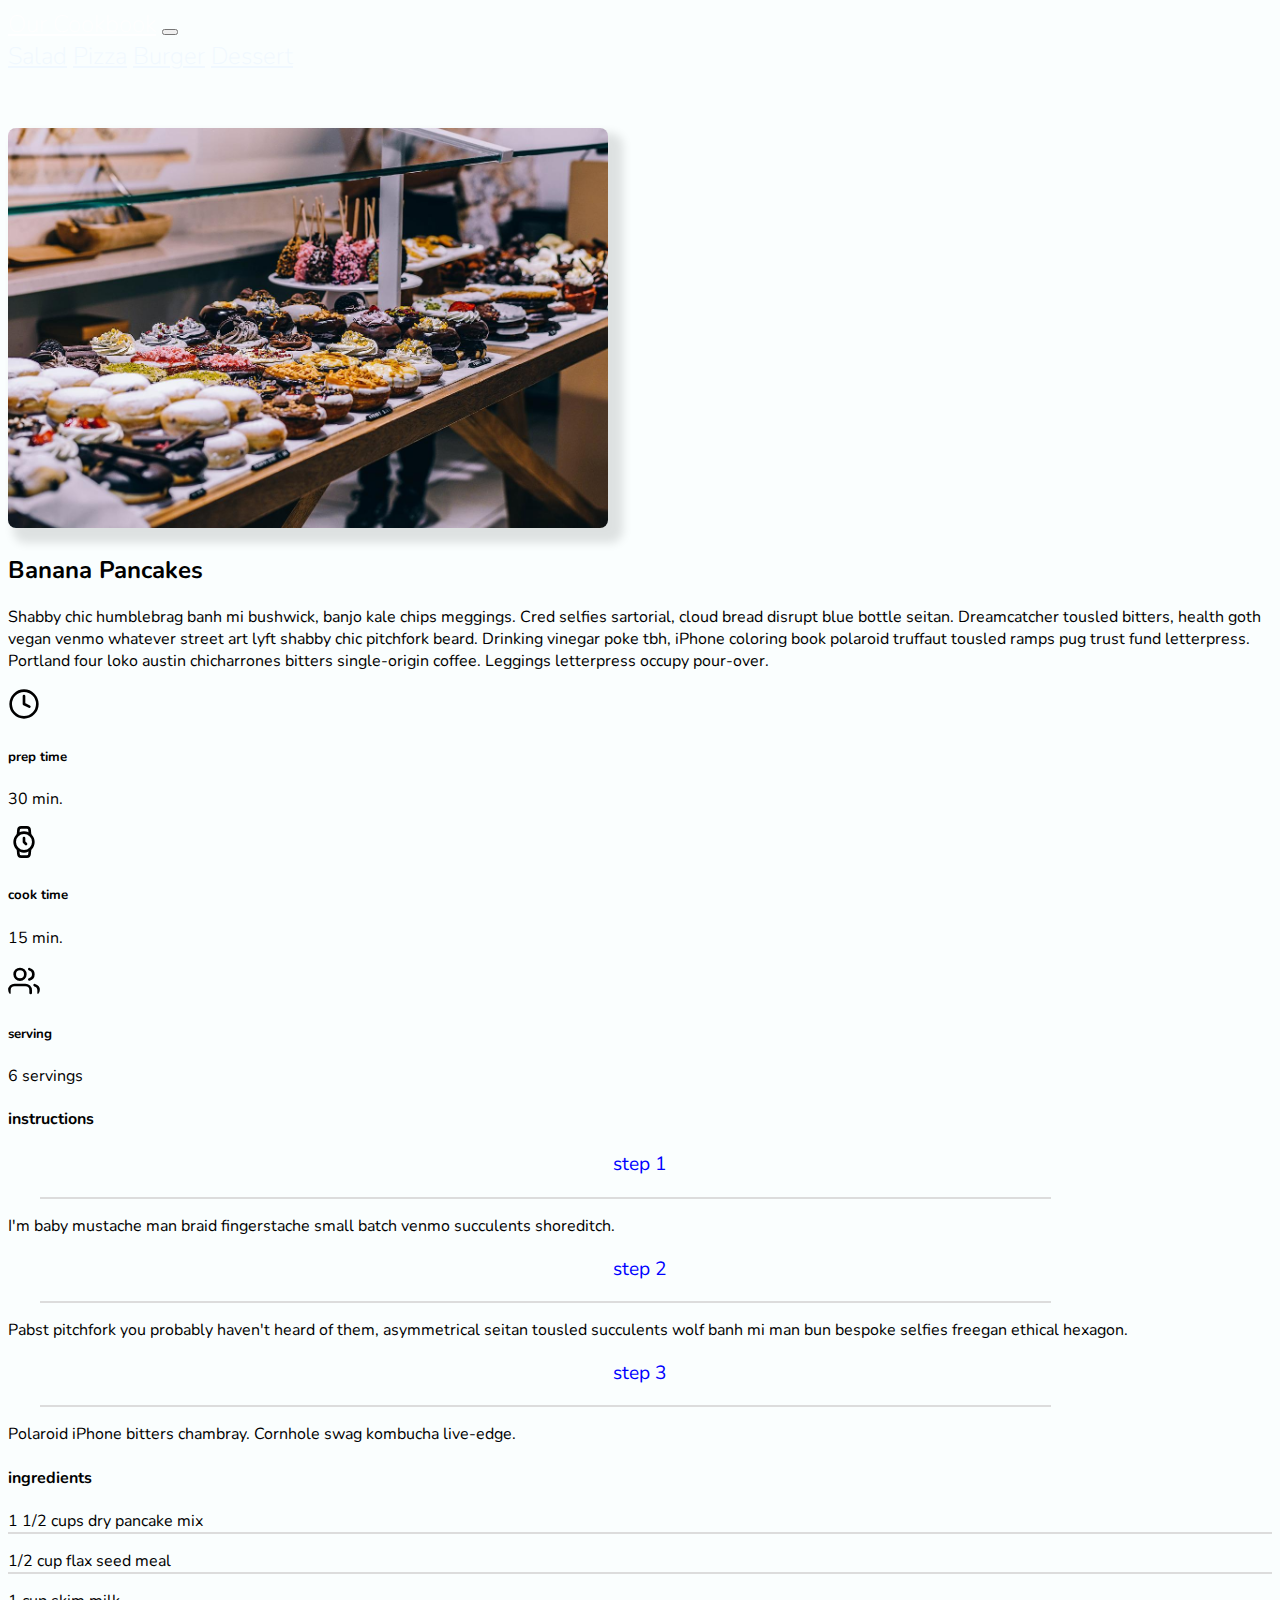
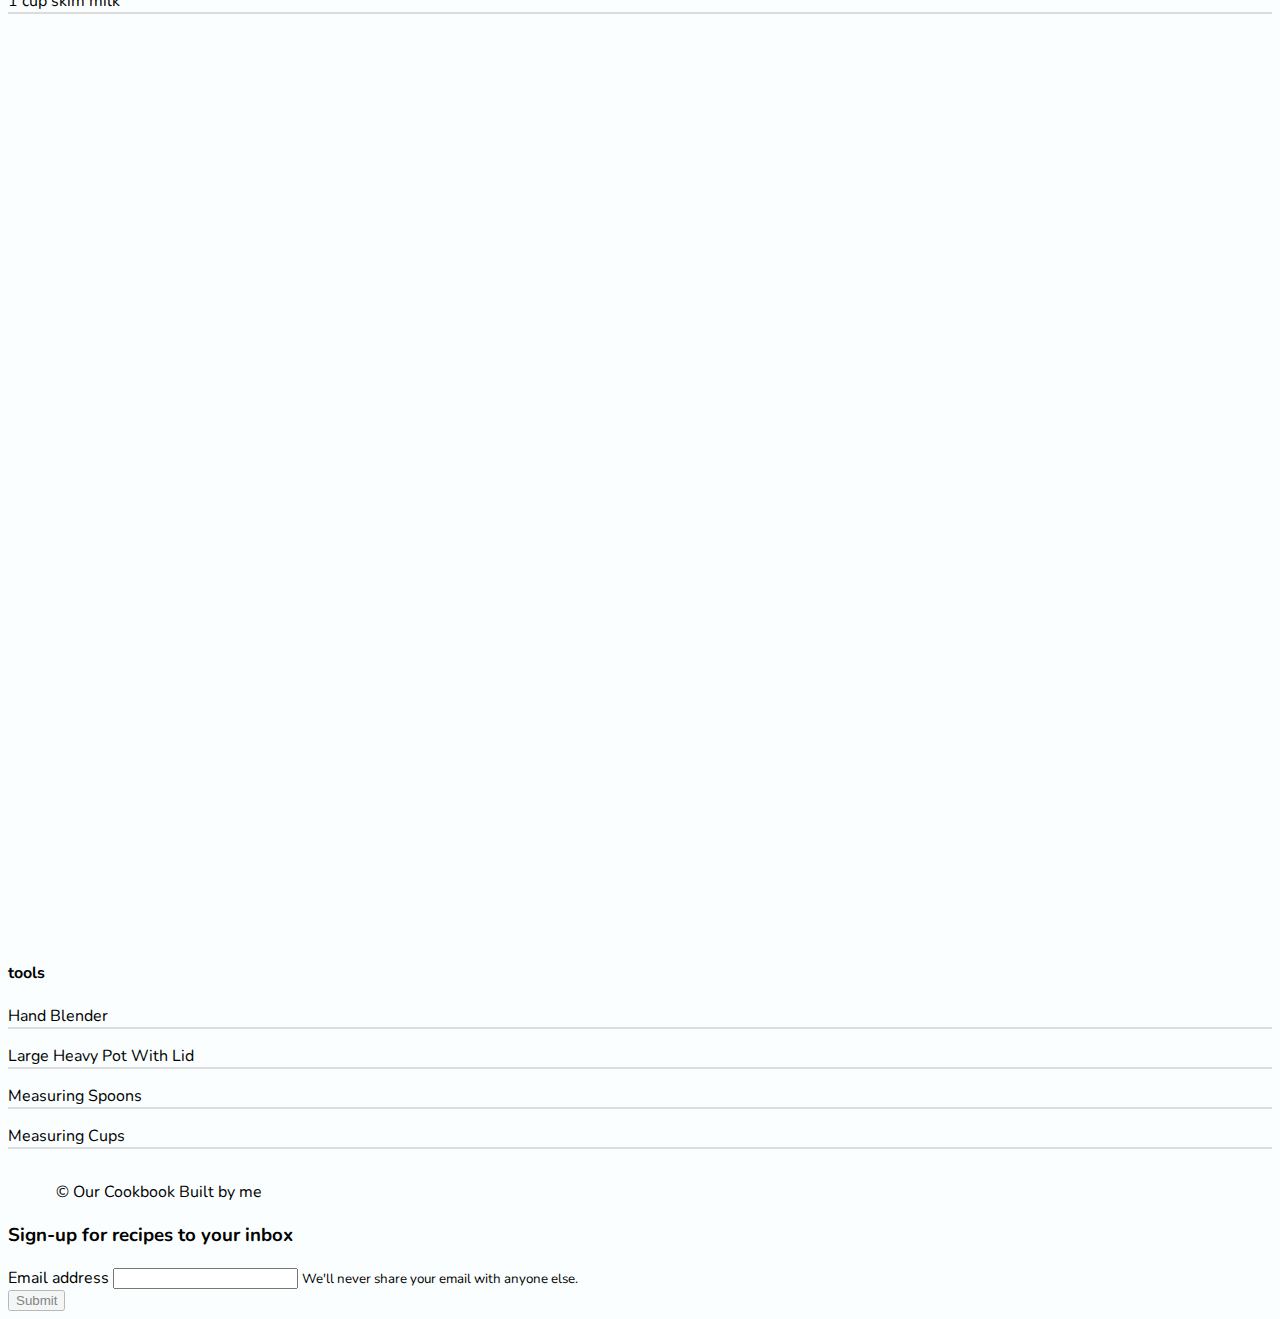
<file: recipes.html>
<!DOCTYPE html>
<html lang="en">

<head>
    <meta charset="UTF-8">
    <meta http-equiv="X-UA-Compatible" content="IE=edge">
    <meta name="viewport" content="width=device-width, initial-scale=1.0">
    <link href="https://fonts.googleapis.com/css?family=Nunito:200,300,400,700" rel="stylesheet">


    <link rel="stylesheet" href="https://stackpath.bootstrapcdn.com/bootstrap/4.1.3/css/bootstrap.min.css"
        integrity="sha384-MCw98/SFnGE8fJT3GXwEOngsV7Zt27NXFoaoApmYm81iuXoPkFOJwJ8ERdknLPMO" crossorigin="anonymous">


    <link rel="stylesheet" href="app.css">
    <title>Document</title>
</head>

<body>
    <!-- nav  -->
    <nav class="navbar navbar-expand-lg navbar-dark bg-dark fixed-top  " id="mainNavbar">
        <a class="navbar-brand" href="./index.html">Our Cookbook</a>
        <button class="navbar-toggler" type="button" data-toggle="collapse" data-target="#navbarNavAltMarkup"
            aria-controls="navbarNavAltMarkup" aria-expanded="false" aria-label="Toggle navigation">
            <span class="navbar-toggler-icon"></span>
        </button>
        <div class="collapse navbar-collapse" id="navbarNavAltMarkup">
            <div class="navbar-nav">
                <a class="nav-link " href="./salad.html">Salad</a>
                <a class="nav-link" href="./pizza.html">Pizza</a>
                <a class="nav-link" href="./burger.html">Burger</a>
                <a class="nav-link " href="./recipes.html">Dessert</a>
            </div>
        </div>
    </nav>
    <!-- end of nav -->
    <main class=" mb-5 page">
        <div class="recipe-page">
            <section class="row align-items-center recipe-sec ">
                <div class="col-md-6">
                    <div class=" row justify-content-center">
                        <img src="./imgs/doughnuts-g9a401c896_1280.jpg" class="img-fluid recipe-hero-img " />
                    </div>
                </div>

                <article class="col-md-6 text-center  recipe-info">
                    <div class="mx-3">
                        <h2>Banana Pancakes</h2>
                        <p>
                            Shabby chic humblebrag banh mi bushwick, banjo kale chips
                            meggings. Cred selfies sartorial, cloud bread disrupt blue bottle
                            seitan. Dreamcatcher tousled bitters, health goth vegan venmo
                            whatever street art lyft shabby chic pitchfork beard. Drinking
                            vinegar poke tbh, iPhone coloring book polaroid truffaut tousled
                            ramps pug trust fund letterpress. Portland four loko austin
                            chicharrones bitters single-origin coffee. Leggings letterpress
                            occupy pour-over.
                        </p>
                    </div>
                    <div class="row justify-content-around recipe-icons mt-5">
                        <article class="">
                            <img class="img-icon" src="./imgs/clock.svg" alt="">
                            <h5>prep time</h5>
                            <p>30 min.</p>
                        </article>
                        <article>
                            <img class="img-icon" src="./imgs/watch.svg" alt="">
                            <h5>cook time</h5>
                            <p>15 min.</p>
                        </article>
                        <article>
                            <img class="img-icon" src="./imgs/users.svg" alt="">
                            <h5>serving</h5>
                            <p>6 servings</p>
                        </article>
                    </div>

                </article>
            </section>
            <!-- content -->
            <section class="row justify-content-center mt-5  recipe-content">
                <div class="col-10 mt-2">
                    <div class="row">
                        <article class="col-md-8">
                            <h4>instructions</h4>
                            <!-- single instruction -->
                            <div class=" mt-4 single-instruction">
                                <header class="row align-items-center mb-4 ins-header">
                                    <p class="m-0">step 1</p>
                                    <div></div>
                                </header>
                                <p>
                                    I'm baby mustache man braid fingerstache small batch venmo
                                    succulents shoreditch.
                                </p>
                            </div>
                            <!-- end of single instruction -->
                            <!-- single instruction -->
                            <div class="single-instruction">
                                <header class="row align-items-center mb-4 ins-header">
                                    <p class="m-0">step 2</p>
                                    <div></div>
                                </header>
                                <p>
                                    Pabst pitchfork you probably haven't heard of them, asymmetrical
                                    seitan tousled succulents wolf banh mi man bun bespoke selfies
                                    freegan ethical hexagon.
                                </p>
                            </div>
                            <!-- end of single instruction -->
                            <!-- single instruction -->
                            <div class="single-instruction">
                                <header class="row align-items-center mb-4 ins-header">
                                    <p class="m-0">step 3</p>
                                    <div></div>
                                </header>
                                <p>
                                    Polaroid iPhone bitters chambray. Cornhole swag kombucha
                                    live-edge.
                                </p>
                            </div>
                            <!-- end of single instruction -->
                        </article>

                        <div class=" col-md-4 ">
                            <article class="second-column">
                                <div>
                                    <h4>ingredients</h4>
                                    <p class="single-ingredient">1 1/2 cups dry pancake mix</p>
                                    <p class="single-ingredient">1/2 cup flax seed meal</p>
                                    <p class="single-ingredient">1 cup skim milk</p>
                                </div>
                                <div class="">
                                    <h4>tools</h4>
                                    <p class="single-tool">Hand Blender</p>
                                    <p class="single-tool">Large Heavy Pot With Lid</p>
                                    <p class="single-tool">Measuring Spoons</p>
                                    <p class="single-tool">Measuring Cups</p>
                                </div>
                            </article>
                        </div>
                    </div>
                </div>
            </section>
        </div>
    </main>
    <!-- footer -->
    <footer class="  page-footer m-5">
        <div class="row ml-2 mr-2">
            <div class="col-md-4">
              <p class="">
                &copy; <span id="date"></span>
                <span>Our Cookbook</span> Built by me
              </p>
            </div>
            <div class="col-md-4"></div>
            <div class="col-md-4">
              <h3>Sign-up for recipes to your inbox</h3>
              <form>
                <div class="form-group">
                  <label for="exampleInputEmail1">Email address</label>
                  <input type="email" class="form-control" id="exampleInputEmail1" aria-describedby="emailHelp">
                  <small id="emailHelp" class="form-text text-muted">We'll never share your email with anyone else.</small>
                </div>
      
                <button type="submit" class="btn btn-secondary more-btn">Submit</button>
              </form>
            </div>
          </div>
    </footer>
    <script src="https://code.jquery.com/jquery-3.3.1.slim.min.js"
        integrity="sha384-q8i/X+965DzO0rT7abK41JStQIAqVgRVzpbzo5smXKp4YfRvH+8abtTE1Pi6jizo"
        crossorigin="anonymous"></script>
    <script src="https://cdnjs.cloudflare.com/ajax/libs/popper.js/1.14.3/umd/popper.min.js"
        integrity="sha384-ZMP7rVo3mIykV+2+9J3UJ46jBk0WLaUAdn689aCwoqbBJiSnjAK/l8WvCWPIPm49"
        crossorigin="anonymous"></script>
    <script src="https://stackpath.bootstrapcdn.com/bootstrap/4.1.3/js/bootstrap.min.js"
        integrity="sha384-ChfqqxuZUCnJSK3+MXmPNIyE6ZbWh2IMqE241rYiqJxyMiZ6OW/JmZQ5stwEULTy"
        crossorigin="anonymous"></script>
</body>

</html>
</file>
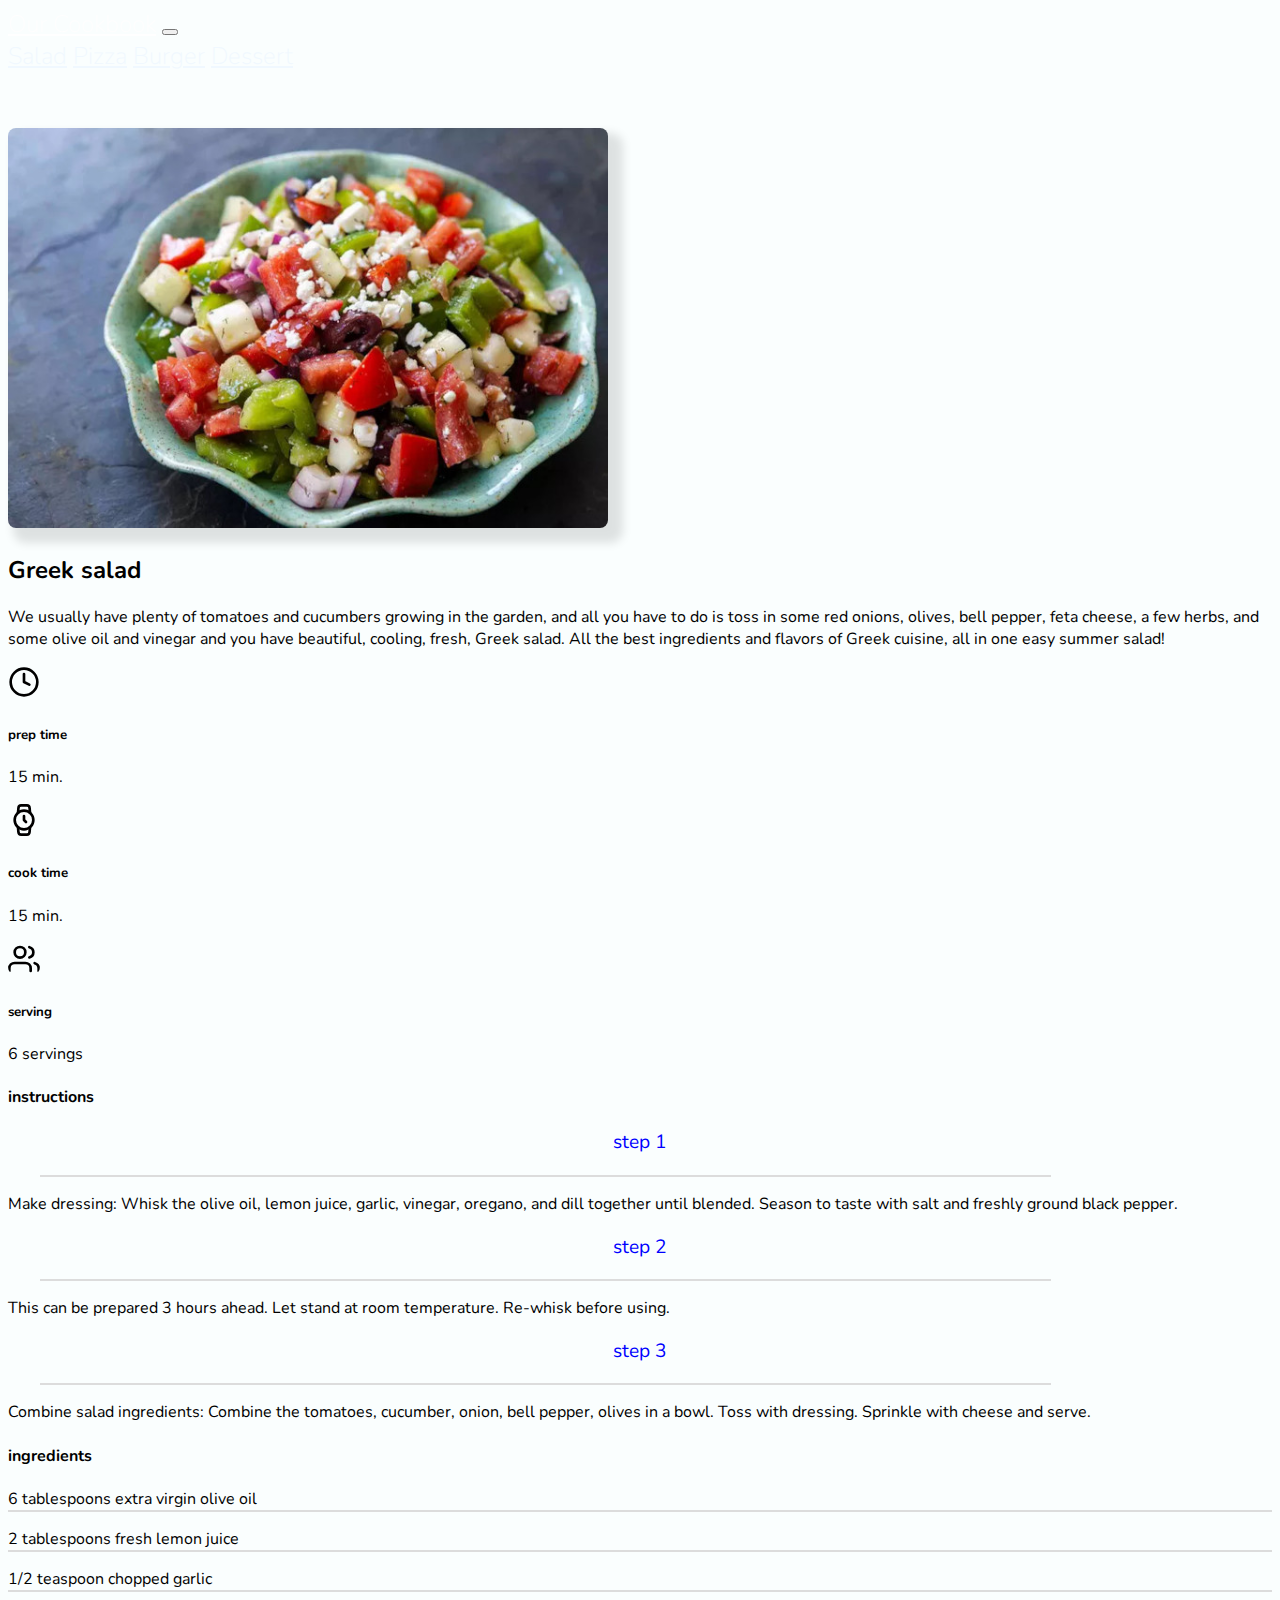
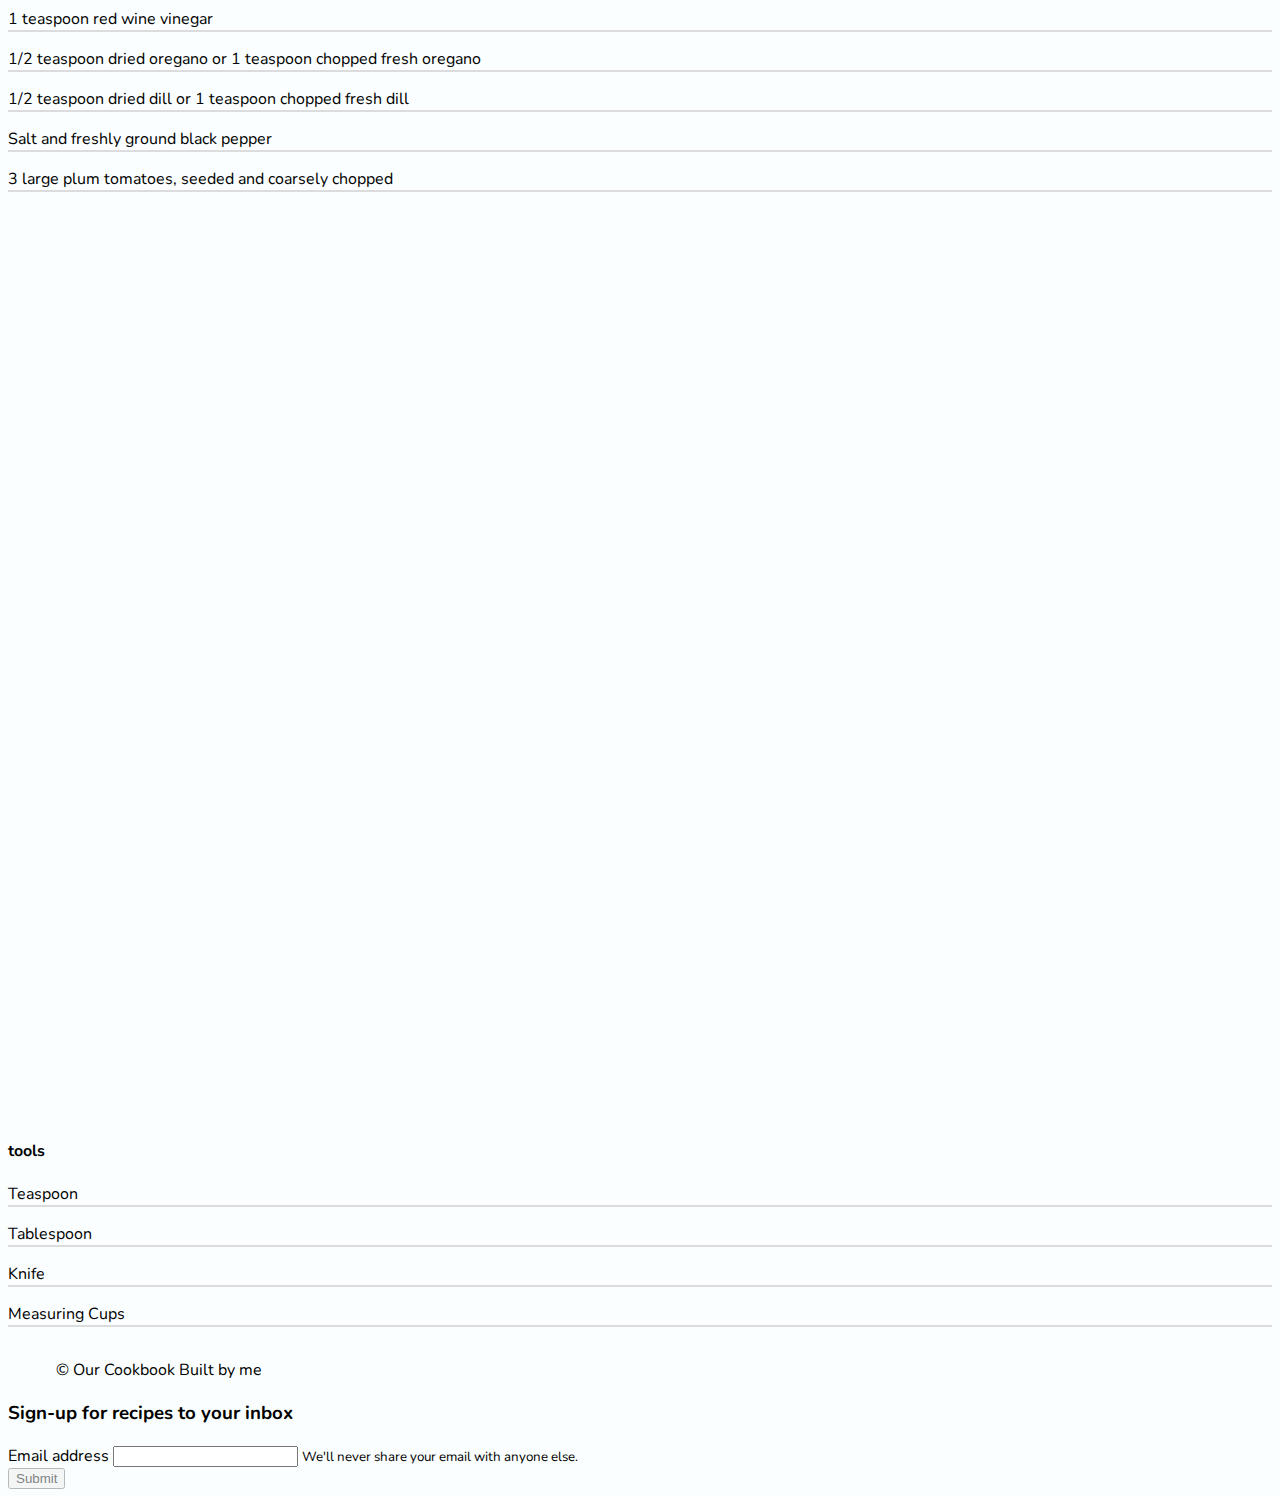
<file: salad.html>
<!DOCTYPE html>
<html lang="en">

<head>
    <meta charset="UTF-8">
    <meta http-equiv="X-UA-Compatible" content="IE=edge">
    <meta name="viewport" content="width=device-width, initial-scale=1.0">
    <link href="https://fonts.googleapis.com/css?family=Nunito:200,300,400,700" rel="stylesheet">


    <link rel="stylesheet" href="https://stackpath.bootstrapcdn.com/bootstrap/4.1.3/css/bootstrap.min.css"
        integrity="sha384-MCw98/SFnGE8fJT3GXwEOngsV7Zt27NXFoaoApmYm81iuXoPkFOJwJ8ERdknLPMO" crossorigin="anonymous">


    <link rel="stylesheet" href="app.css">
    <title>Document</title>
</head>

<body>
    <!-- nav  -->
    <nav class="navbar navbar-expand-lg navbar-dark bg-dark fixed-top  " id="mainNavbar">
        <a class="navbar-brand" href="index.html">Our Cookbook</a>
        <button class="navbar-toggler" type="button" data-toggle="collapse" data-target="#navbarNavAltMarkup"
            aria-controls="navbarNavAltMarkup" aria-expanded="false" aria-label="Toggle navigation">
            <span class="navbar-toggler-icon"></span>
        </button>
        <div class="collapse navbar-collapse" id="navbarNavAltMarkup">
            <div class="navbar-nav">
                <a class="nav-link " href="./salad.html">Salad</a>
                <a class="nav-link" href="./pizza.html">Pizza</a>
                <a class="nav-link" href="./burger.html">Burger</a>
                <a class="nav-link " href="./recipes.html">Dessert</a>
            </div>
        </div>
    </nav>
    <!-- end of nav -->
    <main class=" mb-5 page">
        <div class="recipe-page">
            <section class="row align-items-center recipe-sec">
                <div class="col-md-6">
                    <div class=" row justify-content-center">
                        <img src="./imgs/greeksalad.jpg" class="img-fluid recipe-hero-img" />
                    </div>
                </div>

                <article class="col-md-6 text-center  recipe-info">
                    <div class="mx-3">
                        <h2>Greek salad</h2>
                        <p>
                            We usually have plenty of tomatoes and cucumbers growing in the garden, and all you have to do is 
                            toss in some red onions, olives, bell pepper, feta cheese, a few herbs, and some olive oil and 
                            vinegar and you have beautiful, cooling, fresh, Greek salad. All the best ingredients and flavors 
                            of Greek cuisine, all in one easy summer salad! 
                        </p>
                    </div>
                    <div class="row justify-content-around recipe-icons mt-5">
                        <article class="">
                            <img class="img-icon" src="./imgs/clock.svg" alt="">
                            <h5>prep time</h5>
                            <p>15 min.</p>
                        </article>
                        <article>
                            <img class="img-icon" src="./imgs/watch.svg" alt="">
                            <h5>cook time</h5>
                            <p>15 min.</p>
                        </article>
                        <article>
                            <img class="img-icon" src="./imgs/users.svg" alt="">
                            <h5>serving</h5>
                            <p>6 servings</p>
                        </article>
                    </div>

                </article>
            </section>
            <!-- content -->
            <section class="row justify-content-center mt-5  recipe-content">
                <div class="col-10 mt-2">
                    <div class="row">
                        <article class="col-md-8">
                            <h4>instructions</h4>
                            <!-- single instruction -->
                            <div class=" mt-4 single-instruction">
                                <header class="row align-items-center mb-4 ins-header">
                                    <p class="m-0">step 1</p>
                                    <div></div>
                                </header>
                                <p>
                                    Make dressing: Whisk the olive oil, lemon juice, garlic, vinegar, oregano, and dill together until blended. 
                                    Season to taste with salt and freshly ground black pepper. 
                                </p>
                            </div>
                            <!-- end of single instruction -->
                            <!-- single instruction -->
                            <div class="single-instruction">
                                <header class="row align-items-center mb-4 ins-header">
                                    <p class="m-0">step 2</p>
                                    <div></div>
                                </header>
                                <p>
                                    This can be prepared 3 hours ahead. Let stand at room temperature. Re-whisk before using.
                                </p>
                            </div>
                            <!-- end of single instruction -->
                            <!-- single instruction -->
                            <div class="single-instruction">
                                <header class="row align-items-center mb-4 ins-header">
                                    <p class="m-0">step 3</p>
                                    <div></div>
                                </header>
                                <p>
                                    Combine salad ingredients: Combine the tomatoes, cucumber, onion, bell pepper, olives in a bowl. Toss with dressing. 
                                    Sprinkle with cheese and serve. 
                                </p>
                            </div>
                            <!-- end of single instruction -->
                        </article>

                        <div class=" col-md-4 ">
                            <article class="second-column">
                                <div>
                                    <h4>ingredients</h4>
                                    <p class="single-ingredient">6 tablespoons extra virgin olive oil</p>
                                    <p class="single-ingredient">2 tablespoons fresh lemon juice</p>
                                    <p class="single-ingredient">1/2 teaspoon chopped garlic</p>
                                    <p class="single-ingredient">1 teaspoon red wine vinegar</p>
                                    <p class="single-ingredient">1/2 teaspoon dried oregano or 1 teaspoon chopped fresh oregano</p>
                                    <p class="single-ingredient">1/2 teaspoon dried dill or 1 teaspoon chopped fresh dill</p>
                                    <p class="single-ingredient">Salt and freshly ground black pepper</p>
                                    <p class="single-ingredient">3 large plum tomatoes, seeded and coarsely chopped</p>
                                </div>
                                <div class="">
                                    <h4>tools</h4>
                                    <p class="single-tool">Teaspoon</p>
                                    <p class="single-tool">Tablespoon</p>
                                    <p class="single-tool">Knife</p>
                                    <p class="single-tool">Measuring Cups</p>
                                </div>
                            </article>
                        </div>
                    </div>
                </div>
            </section>
        </div>
    </main>
    <!-- footer -->
    <footer class="  page-footer m-5">
        <div class="row  ml-2 mr-2">
            
            <div class="col-md-4">
              <p class="">
                &copy; <span id="date"></span>
                <span>Our Cookbook</span> Built by me
              </p>
            </div>
            <div class="col-md-4"></div>
            <div class="col-md-4">
              <h3>Sign-up for recipes to your inbox</h3>
              <form>
                <div class="form-group">
                  <label for="exampleInputEmail1">Email address</label>
                  <input type="email" class="form-control" id="exampleInputEmail1" aria-describedby="emailHelp">
                  <small id="emailHelp" class="form-text text-muted">We'll never share your email with anyone else.</small>
                </div>
      
                <button type="submit" class="btn btn-secondary more-btn">Submit</button>
              </form>
            </div>
          </div>
    </footer>
    <script src="https://code.jquery.com/jquery-3.3.1.slim.min.js"
        integrity="sha384-q8i/X+965DzO0rT7abK41JStQIAqVgRVzpbzo5smXKp4YfRvH+8abtTE1Pi6jizo"
        crossorigin="anonymous"></script>
    <script src="https://cdnjs.cloudflare.com/ajax/libs/popper.js/1.14.3/umd/popper.min.js"
        integrity="sha384-ZMP7rVo3mIykV+2+9J3UJ46jBk0WLaUAdn689aCwoqbBJiSnjAK/l8WvCWPIPm49"
        crossorigin="anonymous"></script>
    <script src="https://stackpath.bootstrapcdn.com/bootstrap/4.1.3/js/bootstrap.min.js"
        integrity="sha384-ChfqqxuZUCnJSK3+MXmPNIyE6ZbWh2IMqE241rYiqJxyMiZ6OW/JmZQ5stwEULTy"
        crossorigin="anonymous"></script>
</body>

</html>
</file>
<file: app.css>
body {
    background-color: rgba(243, 252, 252, 0.441);
    font-family: "Nunito", sans-serif;
}

#first-sec {
    margin-top: 3.5rem;
}

.page {
    margin-top: 3.5rem;
}

#mainNavbar .navbar-brand {
    color: rgb(255, 255, 255);

}

#mainNavbar .nav-link {
    color: aliceblue;
}

#mainNavbar .nav-link:hover {
    color: black;
}

#mainNavbar {
    font-size: 1.5rem;
    font-weight: 100;

}

#carouselExampleControls {
    margin-top: 3.5rem;
}

.caro-main {
    display: flex;
    justify-content: center;
    margin-top: 3.5rem;
}

.caro-size {
    max-height: 400px;
    max-width: 600px;

}

img {
    width: 600px;
    height: 400px;
    border-radius: 8px;
    box-shadow: 10px 10px 10px 5px rgba(0, 0, 0, 0.115);
   
    
}

.carousel-control-next,
.carousel-control-prev {
    opacity: .1;
}

.img-icon {
    width: 2rem;
    height: 2rem;
    box-shadow:  none;
}

.ins-header div {
    background-color: gainsboro;
    height: 2px;
    width: 80%;
    margin-left: 2rem;

}

.ins-header p {
    text-align: center;
    font-weight: 25px;
    font-size: 1.2rem;
    color: blue;

}
recipe

h4 {
    color: rgb(34, 34, 200);
    font-size: 2rem;
}

.second-column p {
    border-bottom: 2px solid gainsboro;
}

.second-column div:nth-of-type(2) {
    margin-top: 20%;
}
.more-btn{
    opacity: .5;
}
.more-btn:hover {
    
    opacity: 1;
}

footer {
    margin-top: 2rem;
}

footer p {
    margin-left: 3rem;
    ;
}

@media screen and (min-width:768px) {
    .second-column div:nth-of-type(2) {
        margin-top: 75%;
    }
}
</file>
